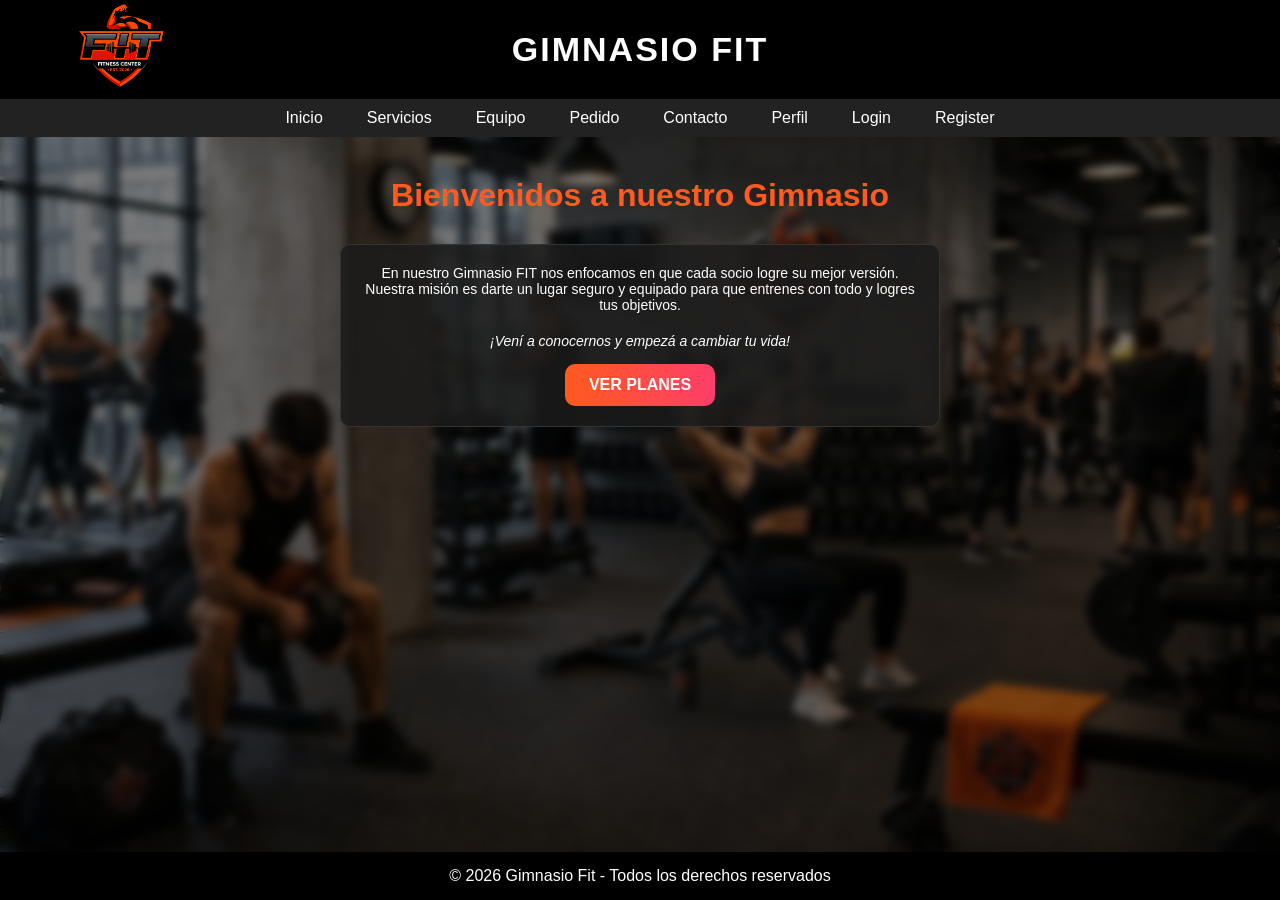
<file: index.html>
<!DOCTYPE html>
<html lang="es">

<head>
    <meta charset="UTF-8">
    <title>Inicio - Gimnasio FIT</title>
    <link rel="stylesheet" href="./css/style.css">
    <link rel="icon" href="./assets/favicon/favicon_logo.png" type="image/png">
</head>

<body>

    <header class="servicio_header">
        <img src="./assets/img/logo.png" alt="Logo FIT" class="servicio_logo">
        <h1>GIMNASIO FIT</h1>
    </header>

    <nav class="servicio_nav">
        <ul class="servicio_nav_ul">
            <li><a href="./index.html" class="active">Inicio</a></li>
            <li><a href="./pages/servicios.html">Servicios</a></li>
            <li><a href="./pages/equipo.html">Equipo</a></li>
            <li><a href="./pages/pedido.html">Pedido</a></li>
            <li><a href="./pages/contacto.html">Contacto</a></li>
            <li><a href="./pages/perfil.html">Perfil</a></li>
            <li><a href="./pages/login.html">Login</a></li>
            <li><a href="./pages/register.html">Register</a></li>
        </ul>
    </nav>

    <main class="servicio_main">
        <section class="servicio_section">
            <h2 class="servicio_titulo">Bienvenidos a nuestro Gimnasio</h2>

            <div class="servicio_contenedor">
                <div class="servicio_card" style="width: 100%; max-width: 600px;">
                    <p style="margin-bottom: 20px;">
                        En nuestro Gimnasio FIT nos enfocamos en que cada socio logre su mejor versión.
                        Nuestra misión es darte un lugar seguro y equipado para que entrenes con todo y logres tus
                        objetivos.
                    </p>

                    <div id="caja-destacada">
                        <p style="font-style: italic; margin-bottom: 15px;">¡Vení a conocernos y empezá a cambiar tu
                            vida!</p>
                        <a href="./pages/servicios.html" class="boton-pedido-link">VER PLANES</a>
                    </div>
                </div>
            </div>
        </section>
    </main>

    <footer class="servicio_footer">
        <p>&copy; 2026 Gimnasio Fit - Todos los derechos reservados</p>
    </footer>

</body>

</html>
</file>
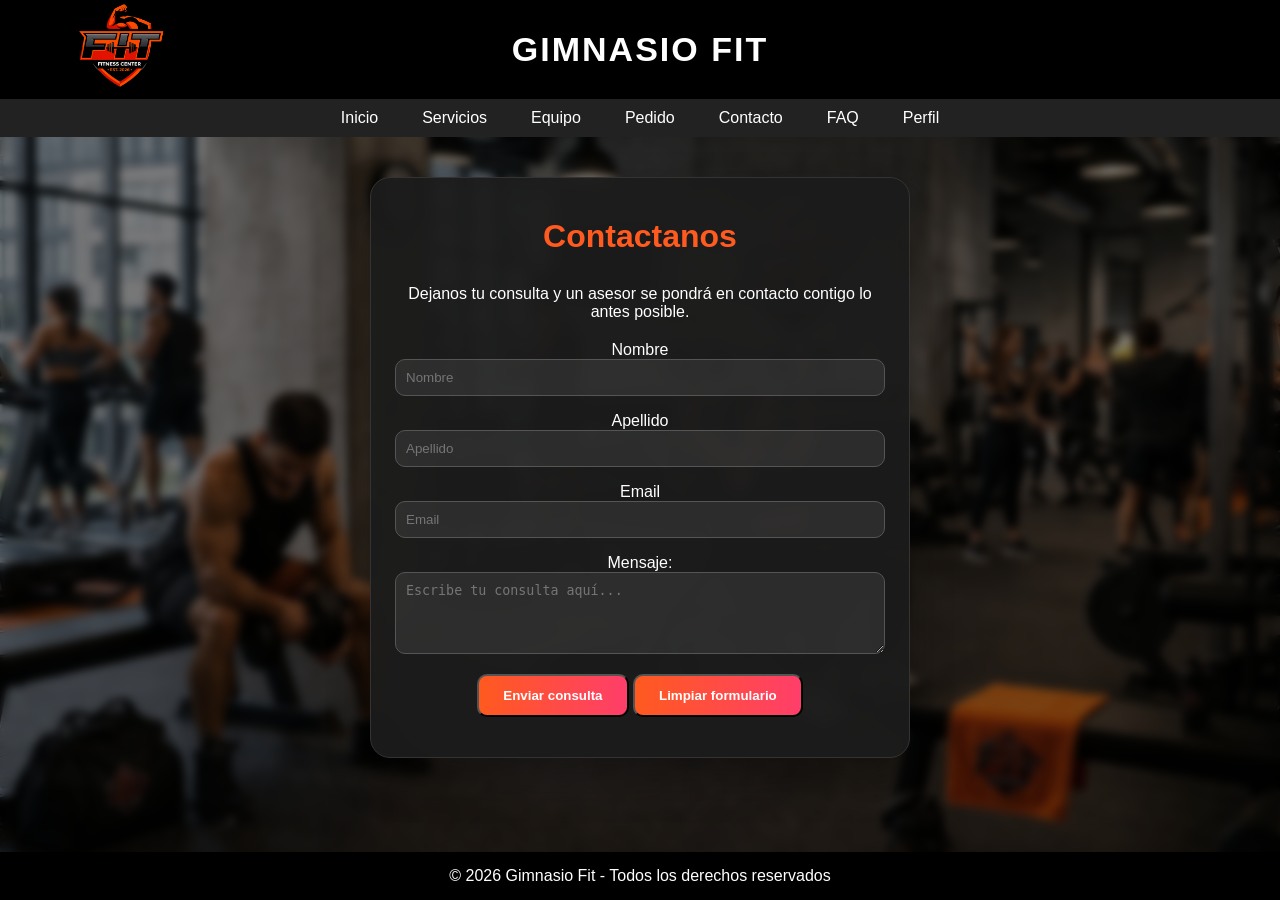
<file: pages/contacto.html>
<!DOCTYPE html>
<html lang="es">

<head>
    <meta charset="UTF-8">
    <title>Contacto - Gimnasio Fit</title>
    <link rel="stylesheet" href="../css/style.css">
    <link rel="icon" href="../assets/favicon/favicon_logo.png" type="image/png">
</head>

<body>

    <header class="servicio_header">
        <img src="../assets/img/logo.png" alt="Logo Gimnasio Fit" class="servicio_logo">
        <h1>Gimnasio Fit</h1>
    </header>

    <nav class="servicio_nav">
        <ul class="servicio_nav_ul">
            <li><a href="../index.html">Inicio</a></li>
            <li><a href="servicios.html">Servicios</a></li>
            <li><a href="equipo.html">Equipo</a></li>
            <li><a href="pedido.html">Pedido</a></li>
            <li><a href="contacto.html">Contacto</a></li>
            <li><a href="faq.html">FAQ</a></li>
            <li><a href="perfil.html">Perfil</a></li>
        </ul>
    </nav>
    <main class="servicio_main">
        <section class="servicio_section">
            <div class="servicio_contenedor">
                <div class="card">
                    <h2 class="servicio_titulo">Contactanos</h2>
                    <p style="margin-bottom: 20px">Dejanos tu consulta y un asesor se pondrá en contacto contigo lo
                        antes posible.</p>

                    <form class="card_container">
                        <div>
                            <label for="nombre">Nombre</label>
                            <input type="text" id="nombre" placeholder="Nombre" name="nombre" required>
                        </div>

                        <div>
                            <label for="apellido">Apellido</label>
                            <input type="text" id="apellido" placeholder="Apellido" name="apellido" required>
                        </div>

                        <div>
                            <label for="email">Email</label>
                            <input type="text" id="email" placeholder="Email" name="email" required>
                        </div>

                        <div>
                            <label for="mensaje">Mensaje:</label>
                            <textarea id="mensaje" placeholder="Escribe tu consulta aquí..." name="mensaje" rows="4"
                                required></textarea>
                        </div>

                        <div>
                            <button type="submit" class="boton-pedido-link">Enviar consulta</button>
                            <button type="reset" class="boton-pedido-link">Limpiar formulario</button>
                        </div>
                </div>
            </div>
            </form>
        </section>
    </main>

    <footer class="servicio_footer">
        <p>© 2026 Gimnasio Fit - Todos los derechos reservados</p>
    </footer>

</body>

</html>
</file>
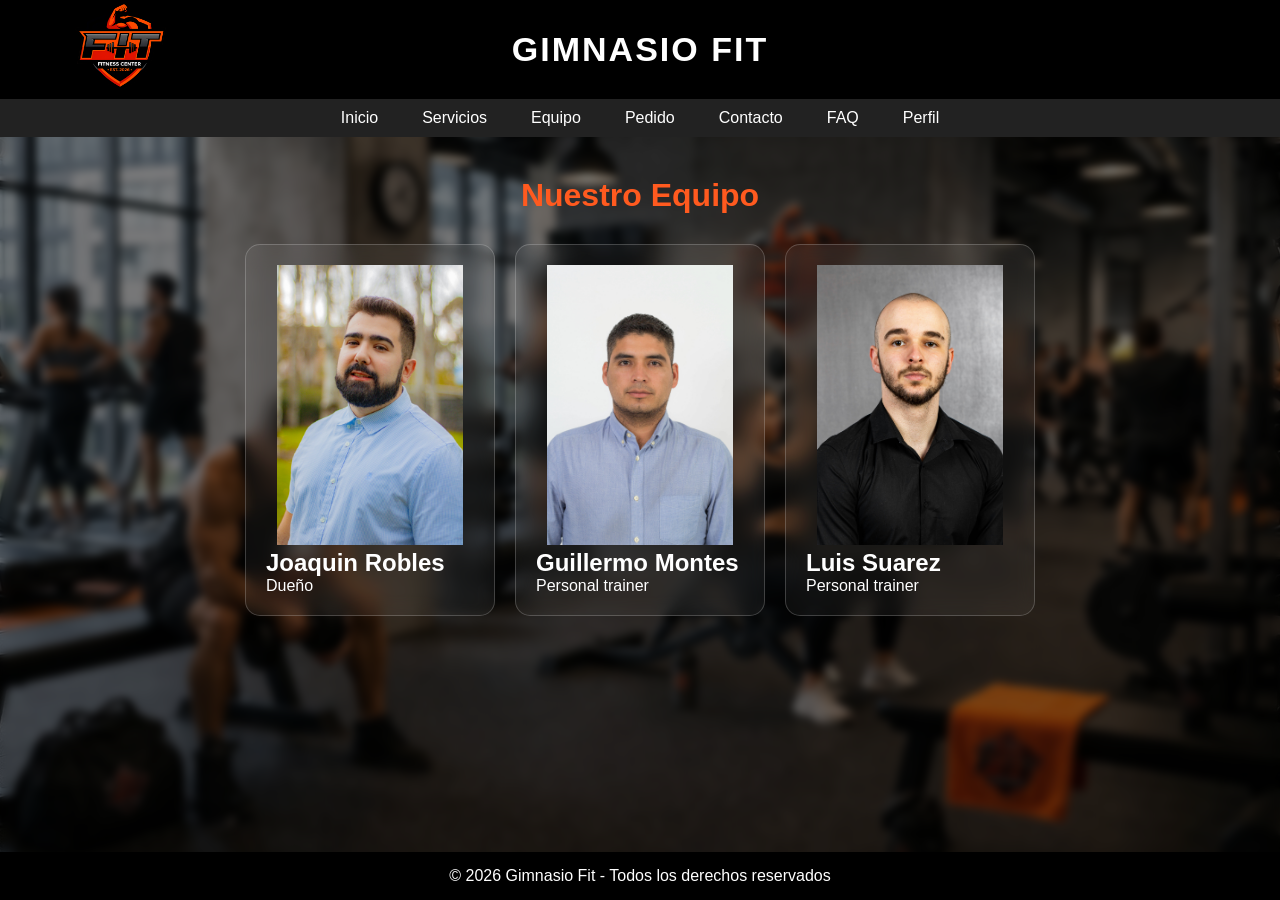
<file: pages/equipo.html>
<!DOCTYPE html>
<html lang="es">
<head>
    <meta charset="UTF-8">
    <meta name="viewport" content="width=device-width, initial-scale=1.0">
    <title>Equipo - Gimnasio FIT</title>
    <link rel="stylesheet" href="../css/style.css">
    <link rel="icon" href="../assets/favicon/favicon_logo.png" type="image/png">
</head>
<body>

<header class="servicio_header">
    <img src="../assets/img/logo.png" alt="Logo Gimnasio Fit" class="servicio_logo">
    <h1>Gimnasio Fit</h1>
</header>

<nav class="servicio_nav">
    <ul class="servicio_nav_ul">
        <li><a href="../index.html">Inicio</a></li>
        <li><a href="servicios.html">Servicios</a></li>
        <li><a href="equipo.html">Equipo</a></li>
        <li><a href="pedido.html">Pedido</a></li>
        <li><a href="contacto.html">Contacto</a></li>
        <li><a href="faq.html">FAQ</a></li>
        <li><a href="perfil.html">Perfil</a></li>
    </ul>
</nav>

<main class="servicio_main">
    <section class="servicio_section"></section>

        <h2 class="servicio_titulo">Nuestro Equipo</h2>

        <div class="equipo">
            <div class="miembro">
                <img src="../assets/img/Persona1.jpg" alt="Integrante 1">
                <h2>Joaquin Robles</h2>
                <p>Dueño</p>
            </div>

            <div class="miembro">
                <img src="../assets/img/Persona2.jpg" alt="Integrante 2">
                <h2>Guillermo Montes</h2>
                <p>Personal trainer</p>
            </div>

            <div class="miembro">
                <img src="../assets/img/Persona3.jpg" alt="Integrante 3">
                <h2>Luis Suarez</h2>
                <p>Personal trainer</p>
            </div>
        </div>
    
    </section>
</main>

<footer class="servicio_footer">
    <p>© 2026 Gimnasio Fit - Todos los derechos reservados</p>
</footer>

</body>
</html>
</file>
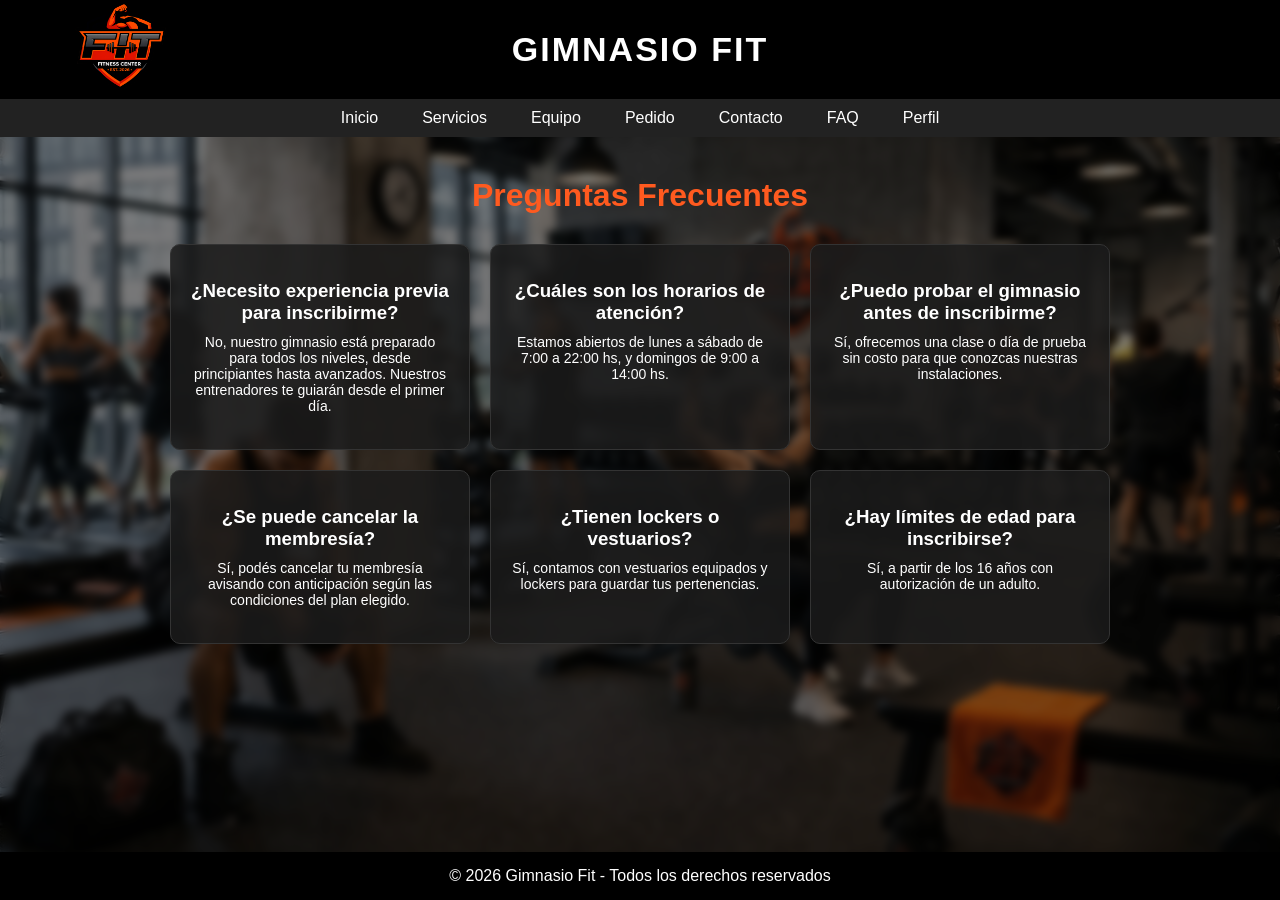
<file: pages/faq.html>
<!DOCTYPE html>
<html lang="en">
<head>
    <meta charset="UTF-8">
    <meta name="viewport" content="width=device-width, initial-scale=1.0">
    <title>FAQ - Gimnasio Fit</title>
    <link rel="stylesheet" href="../css/style.css">
    <link rel="icon" href="../assets/favicon/favicon_logo.png" type="image/png">
</head>
<body>

<header class="servicio_header">
    <img src="../assets/img/logo.png" alt="Logo Gimnasio Fit" class="servicio_logo">
    <h1>Gimnasio Fit</h1>
</header>

<nav class="servicio_nav">
    <ul class="servicio_nav_ul">
        <li><a href="../index.html">Inicio</a></li>
        <li><a href="servicios.html">Servicios</a></li>
        <li><a href="equipo.html">Equipo</a></li>
        <li><a href="pedido.html">Pedido</a></li>
        <li><a href="contacto.html">Contacto</a></li>
        <li><a href="faq.html">FAQ</a></li>
        <li><a href="perfil.html">Perfil</a></li>
    </ul>
</nav>

<main class="servicio_main">
    <section class="servicio_section">
        <h2 class="servicio_titulo">Preguntas Frecuentes</h2>

        <div class="servicio_contenedor">

            <div class="servicio_card">
                <h3>¿Necesito experiencia previa para inscribirme?</h3>
                <p>No, nuestro gimnasio está preparado para todos los niveles, desde principiantes hasta avanzados. Nuestros entrenadores te guiarán desde el primer día.</p>
            </div>

            <div class="servicio_card">
                <h3>¿Cuáles son los horarios de atención?</h3>
                <p>Estamos abiertos de lunes a sábado de 7:00 a 22:00 hs, y domingos de 9:00 a 14:00 hs.</p>
            </div>

            <div class="servicio_card">
                <h3>¿Puedo probar el gimnasio antes de inscribirme?</h3>
                <p>Sí, ofrecemos una clase o día de prueba sin costo para que conozcas nuestras instalaciones.</p>
            </div>

            <div class="servicio_card">
                <h3>¿Se puede cancelar la membresía?</h3>
                <p>Sí, podés cancelar tu membresía avisando con anticipación según las condiciones del plan elegido.</p>
            </div>

            <div class="servicio_card">
                <h3>¿Tienen lockers o vestuarios?</h3>
                <p>Sí, contamos con vestuarios equipados y lockers para guardar tus pertenencias.</p>
            </div>

            <div class="servicio_card">
                <h3>¿Hay límites de edad para inscribirse?</h3>
                <p>Sí, a partir de los 16 años con autorización de un adulto.</p>
            </div>

        </div>
    </section>
</main>

<footer class="servicio_footer">
    <p>© 2026 Gimnasio Fit - Todos los derechos reservados</p>
</footer>

</body>
</html>
</file>
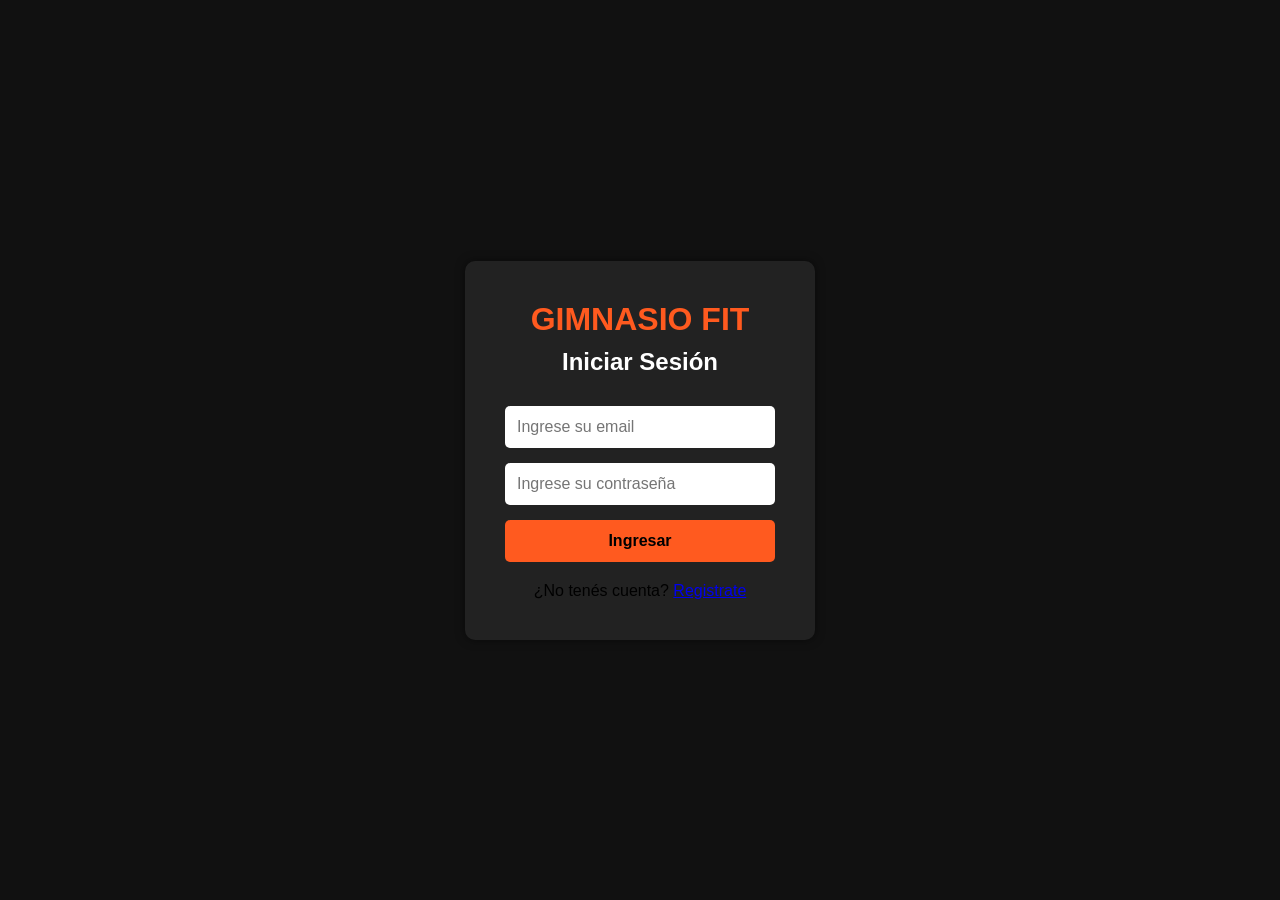
<file: pages/login.html>
<!DOCTYPE html>
<html lang="es">

<head>
    <meta charset="UTF-8">
    <meta name="viewport" content="width=device-width, initial-scale=1.0">
    <title>Login - Gimnasio</title>

    <link rel="stylesheet" href="../css/login.css">
    <link rel="icon" href="../assets/favicon/favicon_logo.png" type="image/png">
</head>

<body>

    <div class="login-container">

        <h1>GIMNASIO FIT</h1>
        <h2>Iniciar Sesión</h2>

        <form id="loginForm">

            <input type="email" id="email" placeholder="Ingrese su email" required>

            <input type="password" id="password" placeholder="Ingrese su contraseña" required>

            <button type="submit">
                Ingresar
            </button>

        </form>

        <p id="mensaje"></p>
        <div id="spinner" style="display:none;margin-top:8px;">Cargando...</div>
        <p style="margin-top:12px;">¿No tenés cuenta? <a href="register.html">Registrate</a></p>

    </div>

    <script src="../js/login.js"></script>

</body>

</html>
</file>
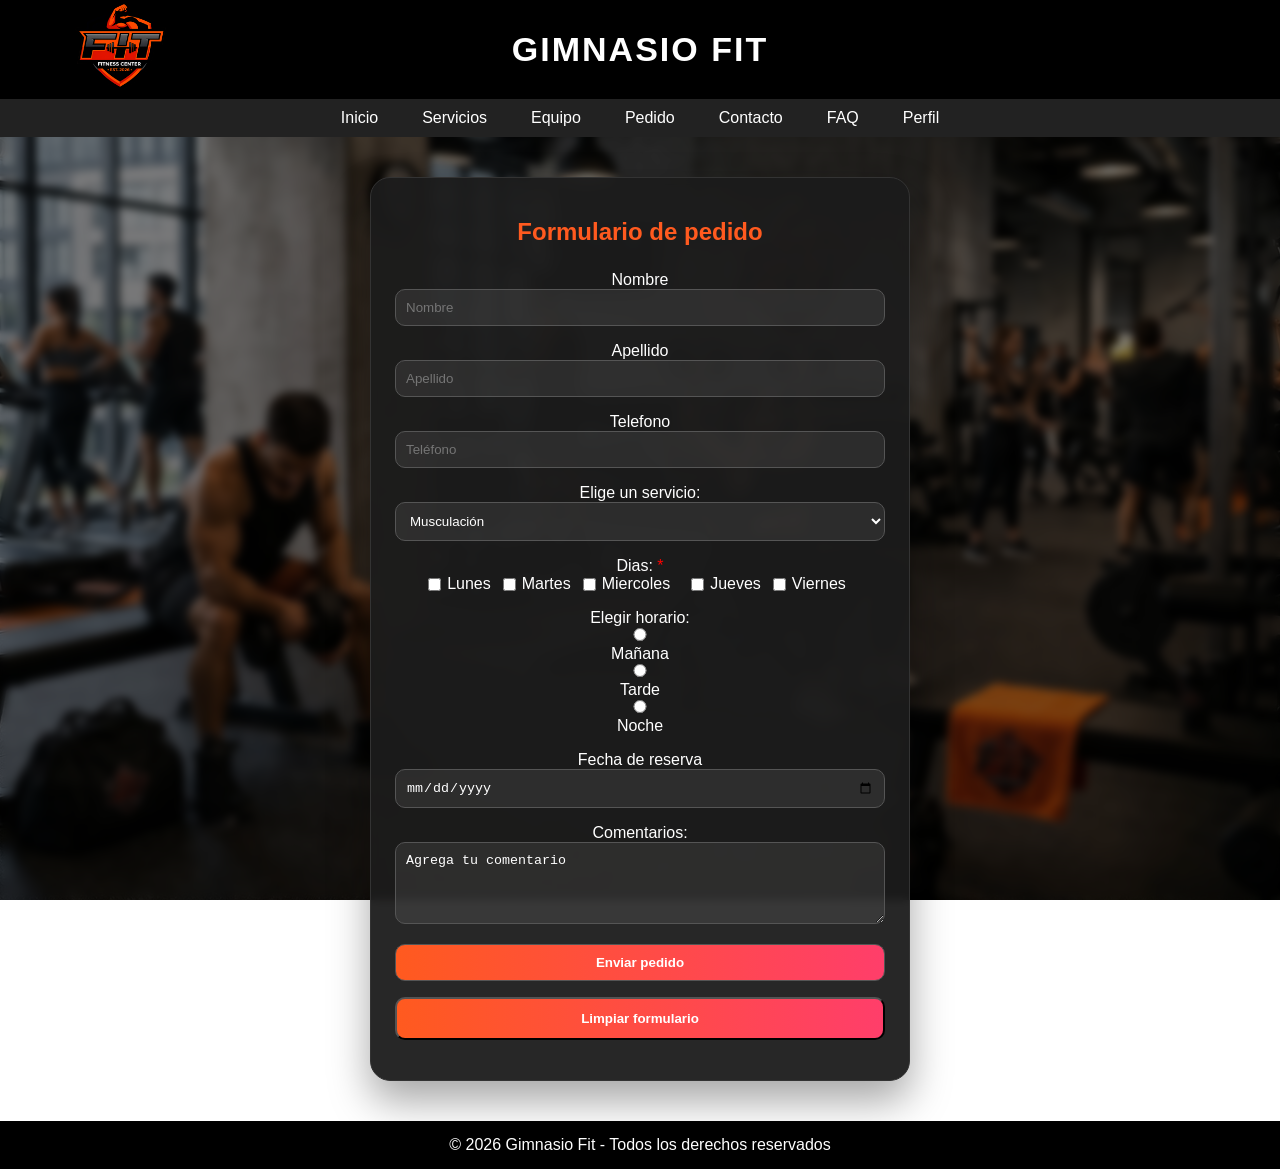
<file: pages/pedido.html>
<!DOCTYPE html>
<html lang="es">

<head>
    <meta charset="UTF-8">
    <title>Pedidos - Gimnasio Fit</title>
    <link rel="stylesheet" href="../css/style.css">
    <link rel="icon" href="../assets/favicon/favicon_logo.png" type="image/png">
</head>

<body>

    <header class="servicio_header">
        <img src="../assets/img/logo.png" alt="Logo Gimnasio Fit" class="servicio_logo">
        <h1>Gimnasio Fit</h1>
    </header>

    <nav class="servicio_nav">
        <ul class="servicio_nav_ul">
            <li><a href="../index.html">Inicio</a></li>
            <li><a href="servicios.html">Servicios</a></li>
            <li><a href="equipo.html">Equipo</a></li>
            <li><a href="pedido.html">Pedido</a></li>
            <li><a href="contacto.html">Contacto</a></li>
            <li><a href="faq.html">FAQ</a></li>
            <li><a href="perfil.html">Perfil</a></li>
        </ul>
    </nav>

    <main class="servicio_main">
        <section class="servicio_section">


            <div class="servicio_contenedor">
                <div class="card">
                    <h2 class="card_title">Formulario de pedido</h2>

                    <form class="card_container">
                        <div>
                            <label for="fname">Nombre</label>
                            <Input name="fname" type="text" placeholder="Nombre" required />
                        </div>

                        <div>
                            <label for="lname">Apellido</label>
                            <Input name="lname" type="text" placeholder="Apellido" required />
                        </div>

                        <div>
                            <label for="lname">Telefono</label>
                            <Input name="lname" type="tel" placeholder="Teléfono" required />
                        </div>

                        <div>
                            <label for="servicio">Elige un servicio:</label>
                            <select name="servicio" id="servicio" required>
                                <option value="musc">Musculación</option>
                                <option value="entrFunc">Entrenamiento Funcional</option>
                                <option value="personalTrainer">Personal Trainer</option>
                            </select>
                        </div>

                        <div>
                            <p>Dias: <span style="color:red;">*</span></p>
                            <div class="days_container">
                                <div><input type="checkbox" id="Lunes" name="dias" value="lunes">
                                    <label for="lunes">Lunes</label><br>
                                    <input type="checkbox" id="martes" name="dias" value="martes">
                                    <label for="martes"> Martes</label><br>
                                    <input type="checkbox" id="miercoles" name="dias" value="miercoles">
                                    <label for="miercoles"> Miercoles</label><br>
                                </div>
                                <div><input type="checkbox" id="jueves" name="dias" value="jueves">
                                    <label for="jueves"> Jueves</label><br>
                                    <input type="checkbox" id="viernes" name="dias" value="viernes">
                                    <label for="viernes"> Viernes</label><br>
                                </div>


                                <span id="diasError" style="color:red; display:none; font-size:12px;">Debes seleccionar
                                    al
                                    menos un día</span>
                            </div>
                        </div>
                        <div>
                            <p>Elegir horario:</p>
                            <input type="radio" id="manana" name="dia" value="manana" required>
                            <label for="manana">Mañana</label><br>
                            <input type="radio" id="tarde" name="dia" value="tarde">
                            <label for="tarde">Tarde</label><br>
                            <input type="radio" id="noche" name="dia" value="noche">
                            <label for="noche">Noche</label>

                        </div>
                        <div>
                            <label for="fechaReserva">Fecha de reserva</label>
                            <input id="fechaReserva" name="fechaReserva" type="date" required>
                        </div>
                        <div><label for="coments">Comentarios:</label>

                            <textarea id="coments" name="w3review" rows="4" cols="50">Agrega tu comentario</textarea>
                        </div>
                        <input type="submit" class="boton-pedido-link" value="Enviar pedido">
                        <button type="reset" class="boton-pedido-link">Limpiar formulario</button>
                    </form>

                </div>

            </div>
        </section>
    </main>

    <footer class="servicio_footer">
        <p>© 2026 Gimnasio Fit - Todos los derechos reservados</p>
    </footer>

    <script>
        document.querySelector("form").addEventListener("submit", function (e) {
            const diasCheckboxes = document.querySelectorAll('input[name="dias"]');
            const algunoSeleccionado = Array.from(diasCheckboxes).some(cb => cb.checked);
            const diasError = document.getElementById("diasError");

            if (!algunoSeleccionado) {
                e.preventDefault();
                diasError.style.display = "inline";
            } else {
                diasError.style.display = "none";
            }
        });
    </script>

</body>

</html>
</file>
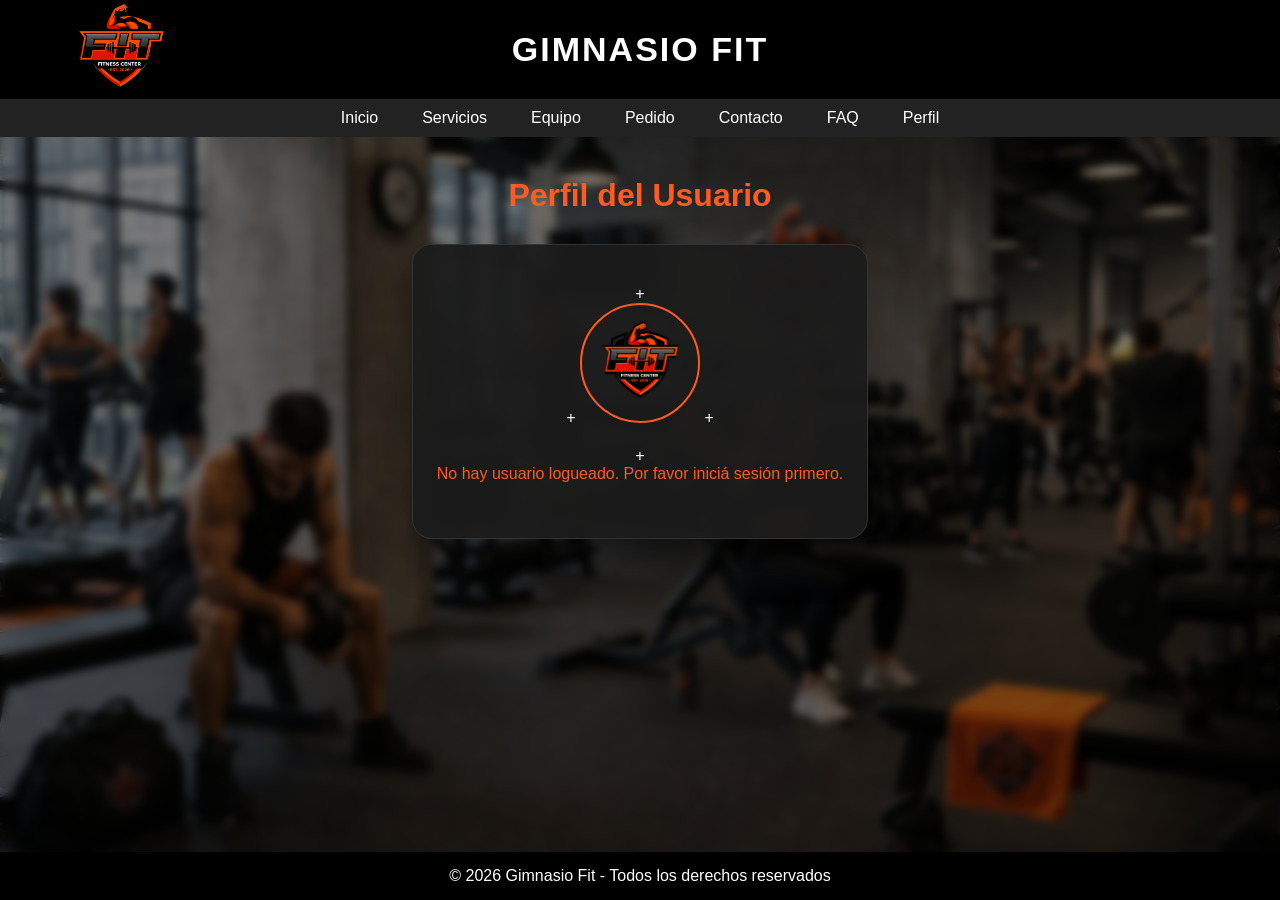
<file: pages/perfil.html>
<html lang="es">

<head>
    <meta charset="UTF-8">
    <title>Carga de Perfil - Gimnasio Fit</title>
    <link rel="stylesheet" href="../css/style.css">
    <link rel="icon" href="../assets/favicon/favicon_logo.png" type="image/png">
</head>

<body>

    <header class="servicio_header">
        <img src="../assets/img/logo.png" alt="Logo Gimnasio Fit" class="servicio_logo">
        <h1>Gimnasio Fit</h1>
    </header>

    <nav class="servicio_nav">
        <ul class="servicio_nav_ul">
            <li><a href="../index.html">Inicio</a></li>
            <li><a href="servicios.html">Servicios</a></li>
            <li><a href="equipo.html">Equipo</a></li>
            <li><a href="pedido.html">Pedido</a></li>
            <li><a href="contacto.html">Contacto</a></li>
            <li><a href="faq.html">FAQ</a></li>
            <li><a href="perfil.html">Perfil</a></li>
        </ul>
    </nav>

    <main class="servicio_main">
        <section class="servicio_section">
            <h2 class="servicio_titulo">Perfil del Usuario</h2>
            <div class="servicio_contenedor">
                <div class="card">
                    + <div style="text-align: center; margin-bottom: 20px;">
                        + <img id="foto-perfil" src="../assets/img/logo.png" alt="Foto de perfil"
                            style="width:120px;height:120px;border-radius:50%;object-fit:cover;border:2px solid #ff5a1f;">
                        + </div>
                    + <p id="no-user" style="color:#ff5a1f; text-align:center; margin-bottom:10px;"></p>
                    <form id="form-perfil" class="card_container">
                        <div>
                            <label for="nombre-perfil">Nombre</label>
                            <input type="text" id="nombre-perfil" placeholder="Nombre" required>
                        </div>
                        <div>
                            <label for="apellido-perfil">Apellido</label>
                            <input type="text" id="apellido-perfil" placeholder="Apellido" required>
                        </div>
                        <div>
                            <label for="mail-perfil">Email</label>
                            <input type="email" id="mail-perfil" placeholder="Email" required>
                        </div>
                        <div>
                            <label for="pass-perfil">Contraseña</label>
                            <input type="password" id="pass-perfil" placeholder="Contraseña" required>
                        </div>

                        <div>
                            <button type="submit" class="boton-pedido-link">Actualizar perfil</button>
                            + <button type="button" id="logoutBtn" class="boton-pedido-link"
                                style="margin-top:10px;background:#444;">Cerrar sesión</button>
                        </div>
                    </form>
                    <p id="status" style="margin-top: 15px; text-align: center;"></p>
                </div>
            </div>
        </section>
    </main>

    <footer class="servicio_footer">
        <p>© 2026 Gimnasio Fit - Todos los derechos reservados</p>
    </footer>

    <script src="../js/perfil.js"></script>
</body>
</file>
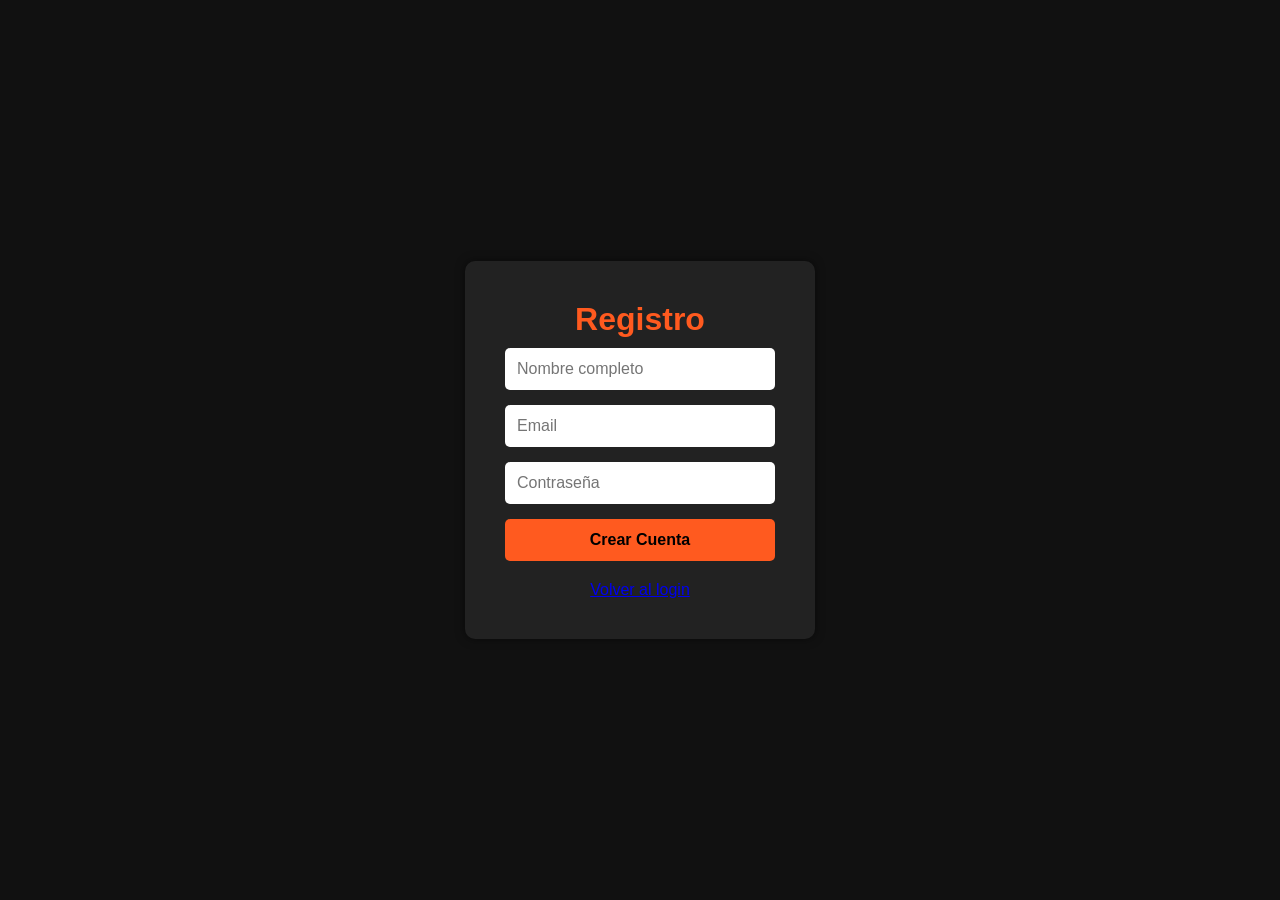
<file: pages/register.html>
<!DOCTYPE html>
<html lang="es">

<head>
    <meta charset="UTF-8">
    <meta name="viewport" content="width=device-width, initial-scale=1.0">
    <title>Registro - Gimnasio</title>
    <link rel="stylesheet" href="../css/login.css">
    <link rel="icon" href="../assets/favicon/favicon_logo.png" type="image/png">
</head>

<body>

    <div class="login-container">

        <h1>Registro</h1>

        <form id="registerForm">

            <input type="text" id="nombre" placeholder="Nombre completo" required>
            <input type="email" id="email" placeholder="Email" required>
            <input type="password" id="password" placeholder="Contraseña" required>

            <button type="submit">Crear Cuenta</button>

        </form>

        <p id="mensaje"></p>
        <div id="spinner" style="display:none;margin-top:8px;">Cargando...</div>
        <p style="margin-top:12px;"><a href="login.html">Volver al login</a></p>

    </div>

    <script src="../js/register.js"></script>

</body>

</html>
</file>
<file: css/style.css>
/* =========================
    VARIABLES Y RESET
========================= */
:root {
    --color-negro: #000;
    --color-gris-oscuro: #1c1c1c;
    --color-gris: #222;
    --color-acento: #ff5a1f;
}

* {
    margin: 0;
    padding: 0;
    box-sizing: border-box;
}

/* =========================
    BODY Y FONDO
========================= */
body {
    font-family: Arial, sans-serif;
    color: #fff;

    background-image: url("../assets/img/gym-bg.jpeg");
    background-size: cover;
    background-position: center;
    background-attachment: fixed;

    display: flex;
    flex-direction: column;
    min-height: 100vh;
}

/* Capa oscura + blur */
body::before {
    content: "";
    position: fixed;
    width: 100%;
    height: 100%;
    backdrop-filter: blur(4px);
    background-color: rgba(0, 0, 0, 0.5);
    z-index: -1;
}

/* =========================
    HEADER
========================= */
.servicio_header {
    background-color: var(--color-negro);
    padding: 30px;
    text-align: center;
    position: relative;
}

.servicio_logo {
    width: 200px;
    position: absolute;
    left: 20px;
    top: 50%;
    transform: translateY(-50%);
}

.servicio_header h1 {
    font-size: 34px;
    letter-spacing: 2px;
    text-transform: uppercase;
}

/* =========================
    NAVBAR
========================= */
.servicio_nav {
    background-color: var(--color-gris);
}

.servicio_nav_ul {
    display: flex;
    justify-content: center;
    list-style: none;
}

.servicio_nav_ul li {
    margin: 10px;
}

.servicio_nav_ul a {
    color: #fff;
    text-decoration: none;
    padding: 8px 12px;
    transition: 0.3s;
}

.servicio_nav_ul a:hover {
    background-color: var(--color-acento);
}

/* =========================
    MAIN Y SECCIONES
========================= */
.servicio_main {
    flex: 1;
    padding: 40px;
}

.servicio_section {
    text-align: center;
}

.servicio_titulo {
    margin-bottom: 30px;
    color: var(--color-acento);
    font-size: 32px;
    text-align: center;
}

/* =========================
    CONTENEDORES Y CARDS
========================= */
.servicio_contenedor {
    display: flex;
    justify-content: center;
    gap: 20px;
    flex-wrap: wrap;
}

.servicio_card {
    background-color: rgba(28, 28, 28, 0.85);
    border: 1px solid #333;
    border-radius: 10px;
    width: 300px;
    padding: 20px;
    transition: 0.3s;
    backdrop-filter: blur(3px);
}

.servicio_card:hover {
    transform: scale(1.05);
    border-color: var(--color-acento);
}

.servicio_card img {
    width: 100%;
    border-radius: 10px;
}

.servicio_card h3 {
    margin: 15px 0 10px;
}

.servicio_card p {
    font-size: 14px;
    margin-bottom: 15px;
}

.servicio_precio {
    font-weight: bold;
    color: #00ff88;
}

/* =========================
    EQUIPO
========================= */
.equipo {
    display: flex;
    justify-content: center;
    gap: 20px;
    margin-top: 20px;
}

.miembro {
    width: 250px;
    padding: 20px;
    background: rgba(255, 255, 255, 0.05);
    backdrop-filter: blur(10px);
    border: 1px solid rgba(255, 255, 255, 0.2);
    border-radius: 15px;
    transition: 0.3s;
}

.miembro:hover {
    transform: translateY(-10px);
    box-shadow: 0 10px 30px rgba(255, 100, 0, 0.3);
}

.miembro img {
    width: 100%;
    height: 280px;
    object-fit: contain;
    border-radius: 10px;
}

/* =========================
    FORMULARIOS / CARD GRANDE
========================= */
.card {
    background-color: rgba(28, 28, 28, 0.95);
    border: 1px solid #333;
    border-radius: 20px;
    max-width: 540px;
    padding: 40px 24px;
    transition: 0.3s;
    backdrop-filter: blur(5px);
    box-shadow: 0 20px 40px rgba(0, 0, 0, 0.35);
}

.card:hover {
    transform: translateY(-5px);
    border-color: var(--color-acento);
}

.card_title {
    margin-bottom: 25px;
    color: var(--color-acento);
}

.card_container {
    display: flex;
    flex-direction: column;
    gap: 16px;
}

.card_container input,
.card_container select,
.card_container textarea {
    width: 100%;
    padding: 10px;
    border-radius: 10px;
    border: 1px solid #555;
    background-color: rgba(255, 255, 255, 0.08);
    color: #fff;
}

.days_container {
    display: flex;
    flex-wrap: wrap;
    gap: 15px;
    justify-content: center;
}

.days_container div {
    display: flex;
    align-items: center;
    gap: 6px;
}

/* =========================
    BOTONES
========================= */
.boton-pedido-link {
    display: inline-block;
    padding: 12px 24px;
    background-image: linear-gradient(90deg, #ff5a1f, #ff3e6a);
    color: #fff;
    text-decoration: none;
    font-weight: 700;
    border-radius: 10px;
    transition: 0.2s;
}

.boton-pedido-link:hover {
    transform: scale(1.05);
}

/* =========================
    FOOTER
========================= */
.servicio_footer {
    background-color: #000;
    text-align: center;
    padding: 15px;
}

/* =========================
    RESPONSIVE
========================= */
@media (max-width: 880px) {
    .servicio_contenedor,
    .card {
        width: 100%;
    }
}
</file>
<file: css/login.css>
*{
    margin: 0;
    padding: 0;
    box-sizing: border-box;
}

body{
    font-family: Arial, Helvetica, sans-serif;
    background-color: #111;

    display: flex;
    justify-content: center;
    align-items: center;

    height: 100vh;
}

.login-container{
    background-color: #222;

    padding: 40px;

    width: 350px;

    border-radius: 10px;

    text-align: center;

    box-shadow: 0 0 10px rgba(0,0,0,0.5);
}

h1{
    color: #ff5a1f;
    margin-bottom: 10px;
}

h2{
    color: white;
    margin-bottom: 30px;
}

form{
    display: flex;
    flex-direction: column;
}

input{
    padding: 12px;
    margin-bottom: 15px;

    border: none;
    border-radius: 5px;

    font-size: 16px;
}

button{
    padding: 12px;

    background-color: #ff5a1f;
    color: black;

    border: none;
    border-radius: 5px;

    font-size: 16px;
    font-weight: bold;

    cursor: pointer;
}

button:hover{
    background-color: #ff5a1f;
}

#mensaje{
    margin-top: 20px;
    color: white;
}
</file>
